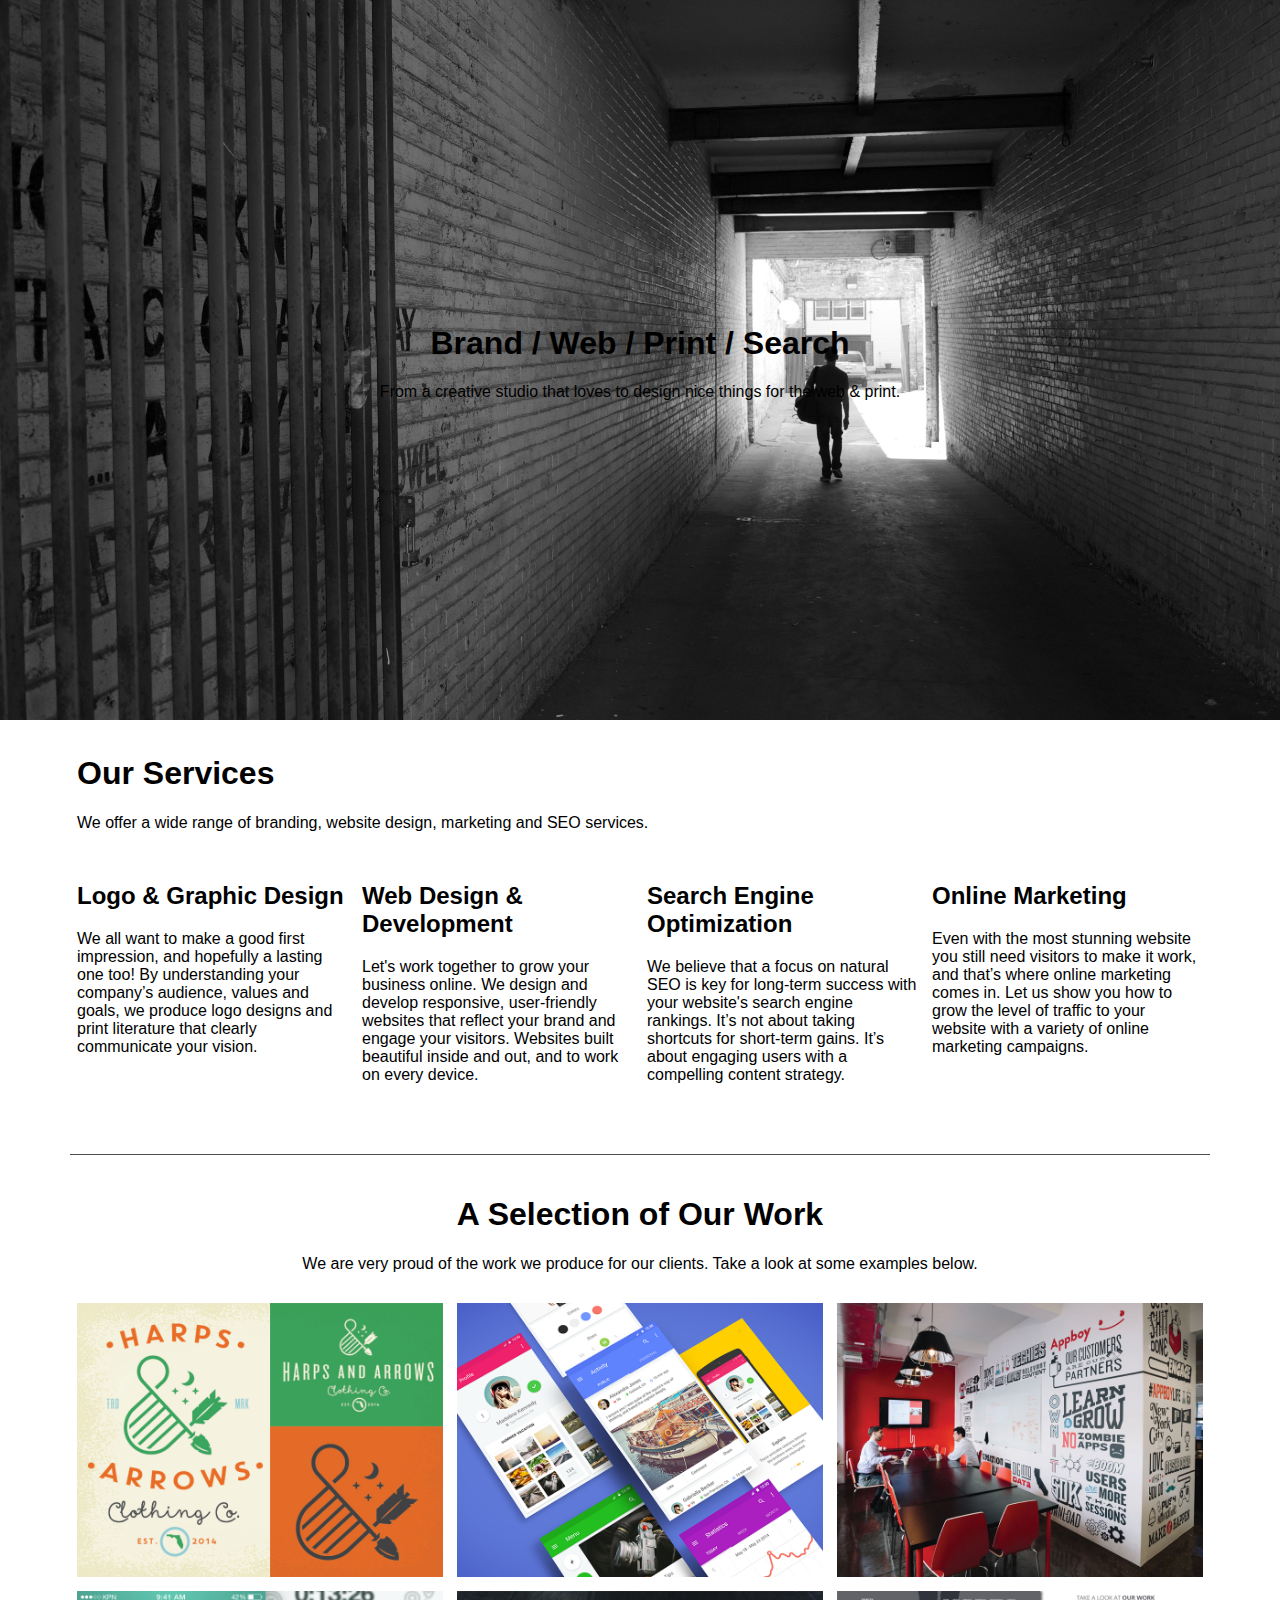
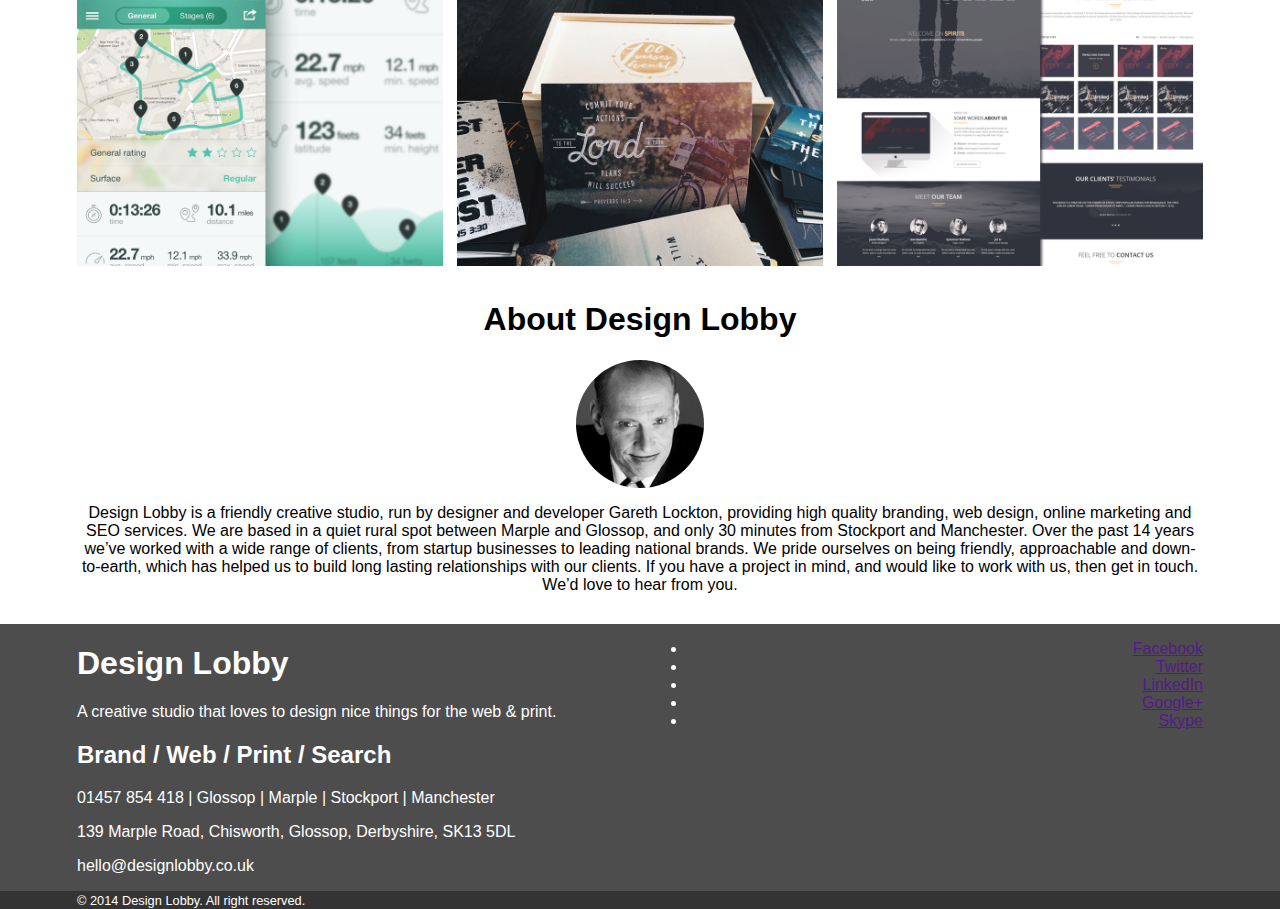
<file: index.html>
<!DOCTYPE html>
<html>
    
    <head>
        <meta charset="utf-8">
        <meta http-equiv="X-UA-Compatible" content="IE=edge">
        <title></title>
        <meta name="viewport" content="width=device-width, initial-scale=1">
        <link rel="stylesheet" href="css/main.css">
    </head>
    
    <body>
        
        <header role="banner" class="outer vcenter">
            <div class="row">
                <div class="col-12 banner-info">
                    <h1>Brand / Web / Print / Search</h1>
                    <p>From a creative studio that loves to design nice things for the web & print.</p>
                </div>
            </div>
        </header>
        
        <main role="main">
            <section class="row main-services">
                
                <div class="row">
                    <div class="col-12">
                        <h1>Our Services</h1>
                        <p>We offer a wide range of branding, website design, marketing and SEO services.</p>
                    </div>
                </div>
                
                <div class="col-3 equal-height">
                    <h2>Logo & Graphic Design</h2>
                    <p>We all want to make a good first impression, and hopefully a lasting one too! By understanding your company’s audience, values and goals, we produce logo designs and print literature that clearly communicate your vision.</p>
                </div>
                <div class="col-3 equal-height">
                    <h2>Web Design & Development</h2>
                    <p>Let's work together to grow your business online. We design and develop responsive, user-friendly websites that reflect your brand and engage your visitors. Websites built beautiful inside and out, and to work on every device.</p>
                </div>
                <div class="col-3 equal-height">
                    <h2>Search Engine Optimization</h2>
                    <p>We believe that a focus on natural SEO is key for long-term success with your website's search engine rankings. It’s not about taking shortcuts for short-term gains. It’s about engaging users with a compelling content strategy.</p>
                </div>
                <div class="col-3 equal-height">
                    <h2>Online Marketing</h2>
                    <p>Even with the most stunning website you still need visitors to make it work, and that’s where online marketing comes in. Let us show you how to grow the level of traffic to your website with a variety of online marketing campaigns.</p>
                </div>
            </section>
            <section class="row main-work">
                <header class="row">
                    <div class="col-12">
                        <h1>A Selection of Our Work</h1>
                        <p>We are very proud of the work we produce for our clients. Take a look at some examples below.</p>
                    </div>
                </header>
                <ul class="row">
                    <li class="col-4"><img src="img/work-01.jpg"></li>
                    <li class="col-4"><img src="img/work-02.png"></li>
                    <li class="col-4"><img src="img/work-03.jpg"></li>
                    <li class="col-4"><img src="img/work-04.png"></li>
                    <li class="col-4"><img src="img/work-05.jpg"></li>
                    <li class="col-4"><img src="img/work-06.png"></li>                       
                </ul>
            </section>
            <section class="row main-about">
                <div class="col-12">
                    <h1>About Design Lobby</h1>
                    <img src="img/john-waters.jpg"/>
                    <p>Design Lobby is a friendly creative studio, run by designer and developer Gareth Lockton, providing high quality branding, web design, online marketing and SEO services. We are based in a quiet rural spot between Marple and Glossop, and only 30 minutes from Stockport and Manchester. Over the past 14 years we’ve worked with a wide range of clients, from startup businesses to leading national brands. We pride ourselves on being friendly, approachable and down-to-earth, which has helped us to build long lasting relationships with our clients. If you have a project in mind, and would like to work with us, then get in touch. We’d love to hear from you.</p>
                </div>
            </section>
            <footer role="contentinfo">
                <div class="outer no-bottom-gutter contentinfo-about-wrap">
                    <div class="row">
                        <div class="col-6">
                            <h1>Design Lobby</h1>
                            <p>A creative studio that loves to design nice things for the web & print.</p>
                            <h2>Brand / Web / Print / Search</h2>
                            <p>01457 854 418 | Glossop | Marple | Stockport | Manchester</p>
                            <p>139 Marple Road, Chisworth, Glossop, Derbyshire, SK13 5DL</p>
                            <p>hello@designlobby.co.uk</p>

                        </div>
                        <div class="col-6 text-right contentinfo-social">
                            <ul>
                                <li><a href="">Facebook</a></li>
                                <li><a href="">Twitter</a></li>
                                <li><a href="">LinkedIn</a></li>
                                <li><a href="">Google+</a></li>
                                <li><a href="">Skype</a></li>
                            </ul>
                    </div>
                </div>
                <div class="outer no-bottom-gutter contentinfo-copyright-wrap">
                    <div class="row">
                        <div class="col-12">
                            <small>&copy; 2014 Design Lobby. All right reserved.</small>
                        </div> 
                    </div>
                </div>
            </footer>
            
        </main>
    
        <script src="//ajax.googleapis.com/ajax/libs/jquery/2.1.1/jquery.min.js"></script>
        <script>window.jQuery || document.write('<script src="js/vendor/jquery-2.1.1.min.js"><\/script>')</script>
        <script src="js/plugins.min.js"></script>
        <script src="js/main.min.js"></script>
        
    </body>
    
</html>
</file>
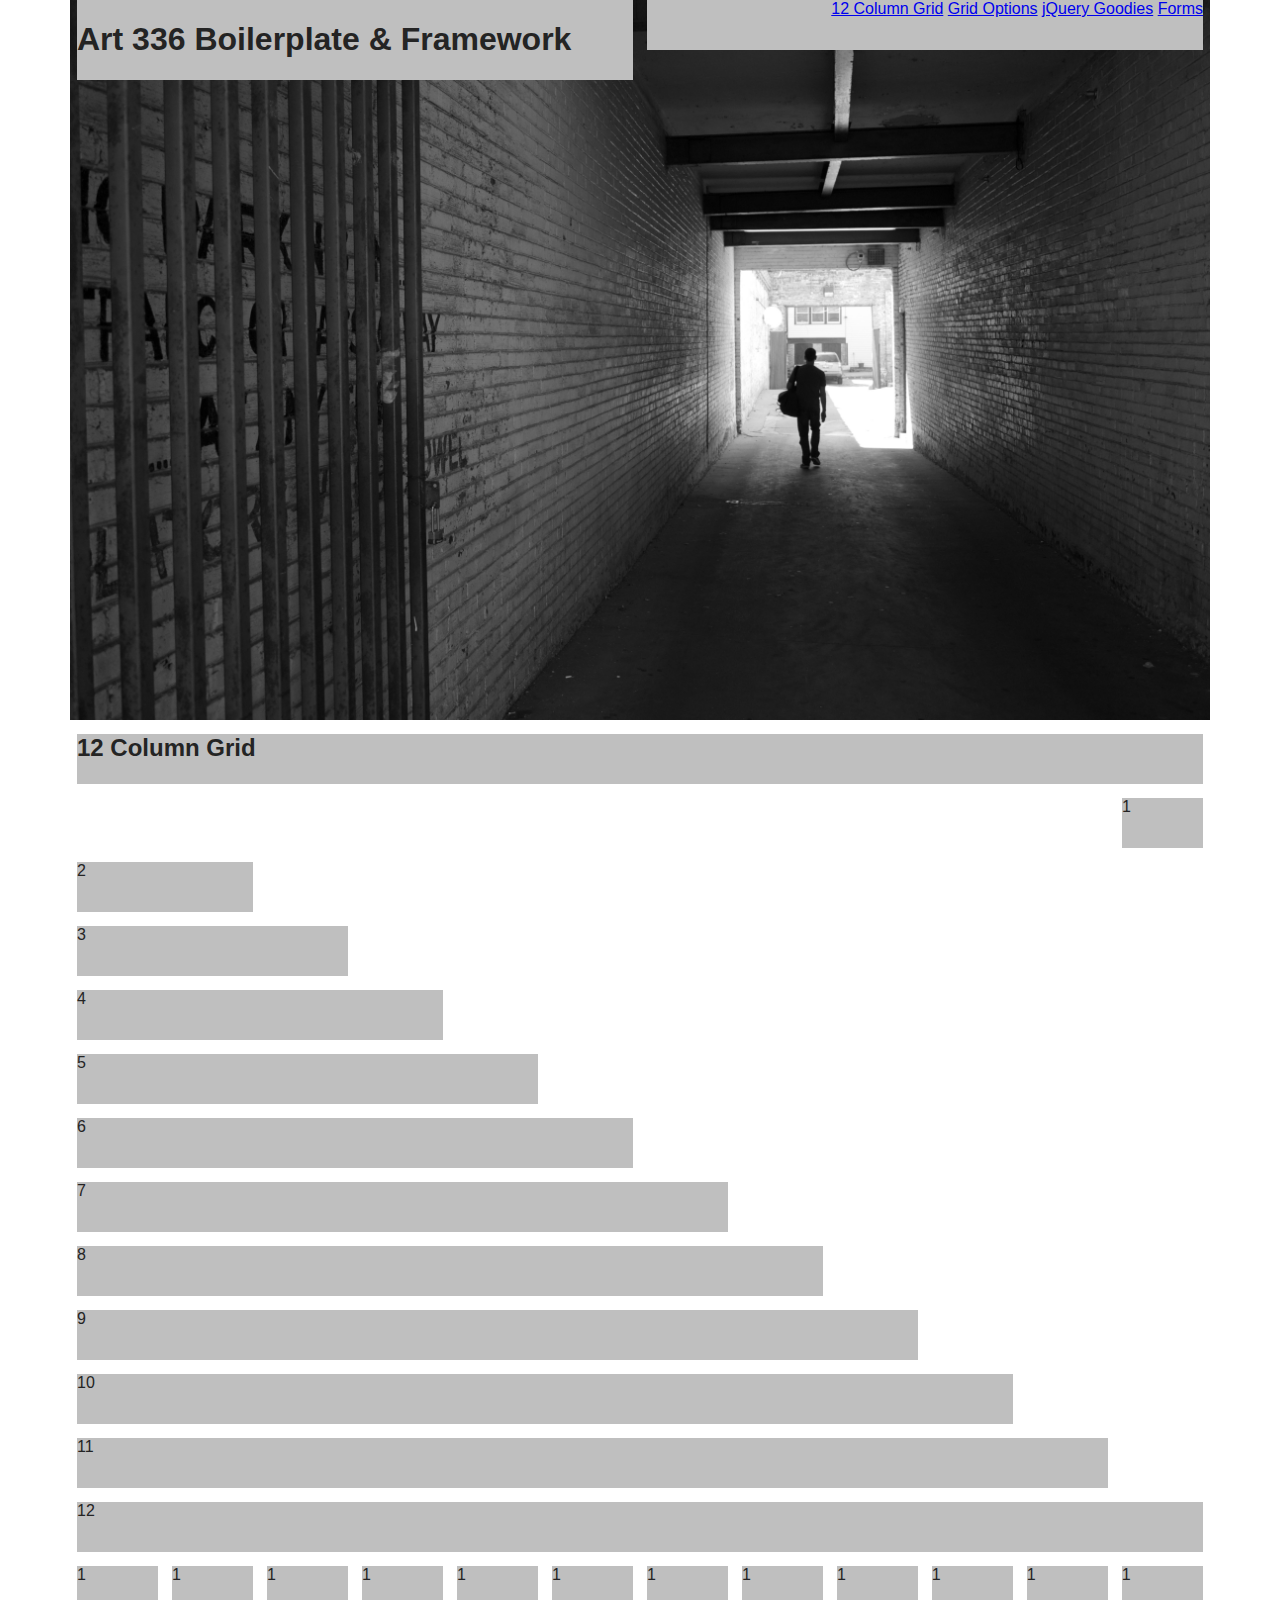
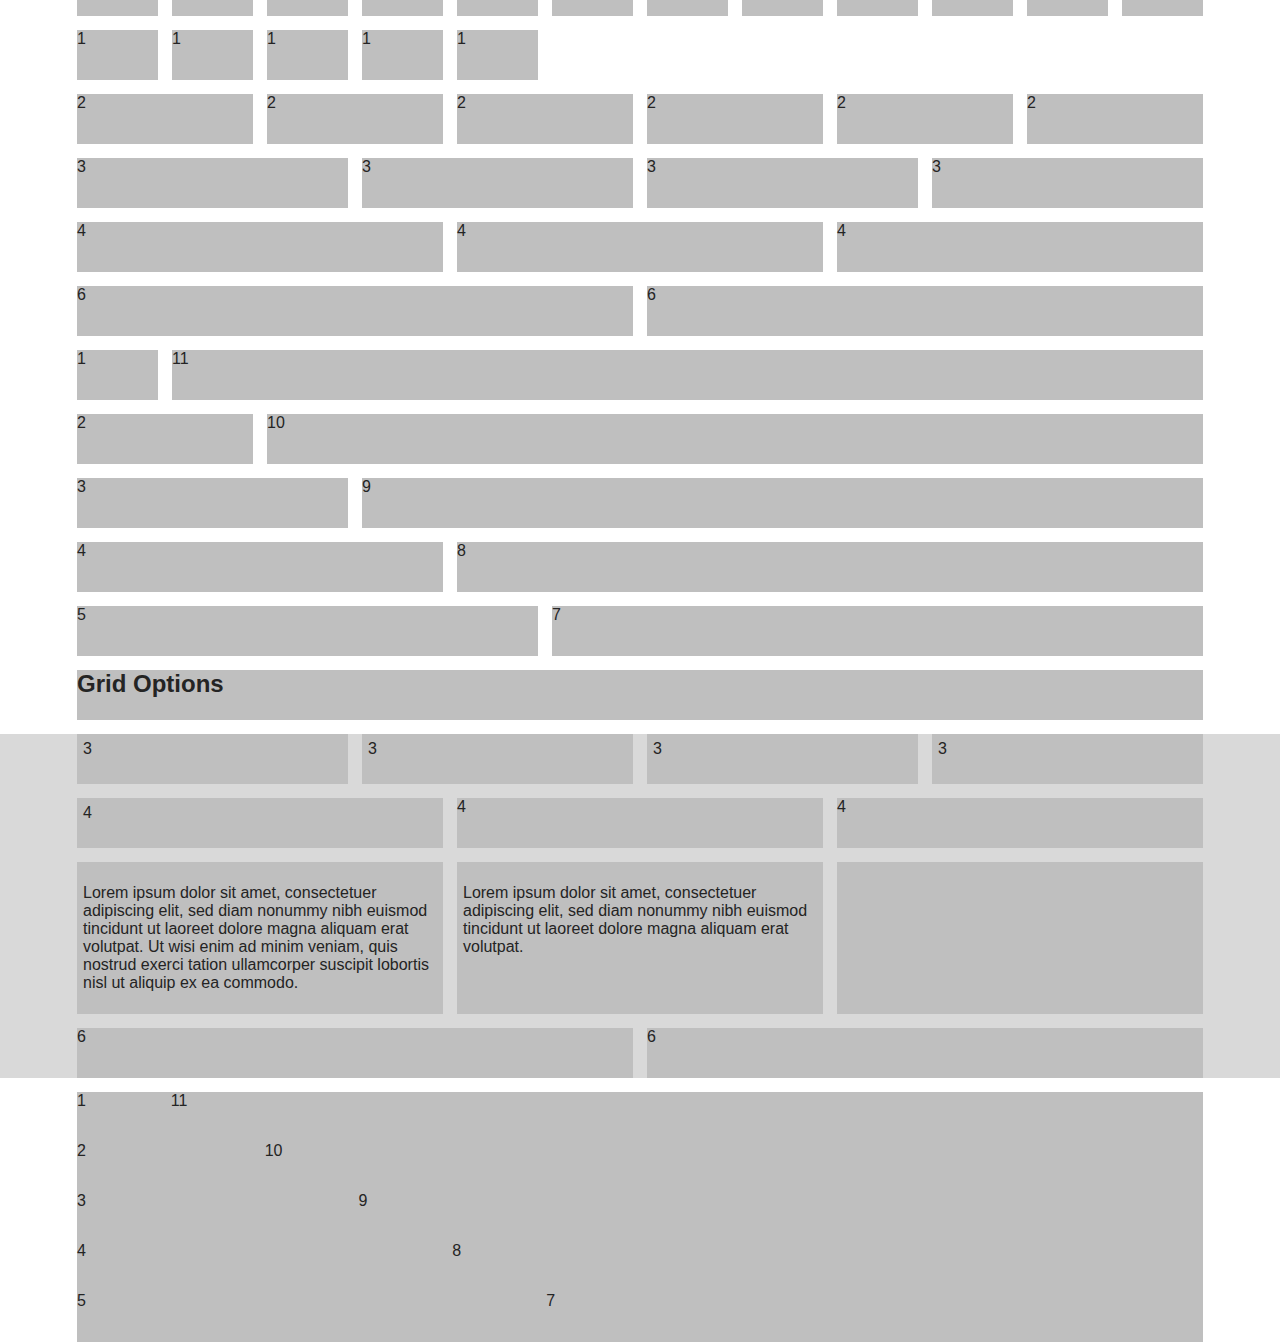
<file: demo.html>
<!DOCTYPE html>
<html>
    
    <head>
        <meta charset="utf-8">
        <meta http-equiv="X-UA-Compatible" content="IE=edge">
        <title>Art 336 Boilerplate/Framework</title>
        <meta name="viewport" content="width=device-width, initial-scale=1">
        <link rel="stylesheet" href="css/demo.css">
        <link rel="stylesheet" href="css/main.css">
    </head>
    
    <body>
        
        <div class="fixed">
        <header role="banner" class="row no-height">
            <div class="col-6">
                <h1> Art 336 Boilerplate & Framework</h1>
            </div> 
            <div class="col-6 fixed-nav text-right">
                <div class="menu-wrap">
                <a href="#menu" class="menu-link">Menu</a>
                <nav id="menu" role="navigation">
                        <ul>
                            <li><a  href="#grid">12 Column Grid</a></li>
                            <li><a  href="#grid-options">Grid Options</a></li>
                            <li><a  href="#jquery">jQuery Goodies</a></li>
                            <li><a  href="#forms">Forms</a></li>
                        </ul>
                    </nav>
                </div>
            </div>
        </header>
        </div>
        
        <main role="main">
            <section class="fixed-clear">
                <div class="row">
                    <div class="col-12 section-header"><h1>12 Column Grid</h1></div>
                </div>
                <div class="row">
                    <div class="col-1 shift-right">1</div>
                </div>
                <div class="row">
                    <div class="col-2">2</div>
                </div>
                <div class="row">
                    <div class="col-3">3</div>
                </div>
                <div class="row">
                    <div class="col-4">4</div>
                </div>
                <div class="row">
                    <div class="col-5">5</div>
                </div>
                <div class="row">
                    <div class="col-6">6</div>
                </div>
                <div class="row">
                    <div class="col-7">7</div>
                </div>
                <div class="row">
                    <div class="col-8">8</div>
                </div>
                <div class="row">
                    <div class="col-9">9</div>
                </div>
                <div class="row">
                    <div class="col-10">10</div>
                </div>
                <div class="row">
                    <div class="col-11">11</div>
                </div>
                <div class="row">
                    <div class="col-12">12</div>
                </div>
                <div class="row">
                    <div class="col-1">1</div>
                    <div class="col-1">1</div>
                    <div class="col-1">1</div>
                    <div class="col-1">1</div>
                    <div class="col-1">1</div>
                    <div class="col-1">1</div>
                    <div class="col-1">1</div>
                    <div class="col-1">1</div>
                    <div class="col-1">1</div>
                    <div class="col-1">1</div>
                    <div class="col-1">1</div>
                    <div class="col-1">1</div>
                    
                    <div class="col-1">1</div>
                    <div class="col-1">1</div>
                    <div class="col-1">1</div>
                    <div class="col-1">1</div>
                    <div class="col-1">1</div>
                </div>
                <div class="row">
                    <div class="col-2">2</div>
                    <div class="col-2">2</div>
                    <div class="col-2">2</div>
                    <div class="col-2">2</div>
                    <div class="col-2">2</div>
                    <div class="col-2">2</div>
                </div>
                <div class="row">
                    <div class="col-3">3</div>
                    <div class="col-3">3</div>
                    <div class="col-3">3</div>
                    <div class="col-3">3</div>
                </div>
                <div class="row">
                    <div class="col-4">4</div>
                    <div class="col-4">4</div>
                    <div class="col-4">4</div>
                </div>
                <div class="row">
                    <div class="col-6">6</div>
                    <div class="col-6">6</div>
                </div>
                <div class="row">
                    <div class="col-1">1</div>
                    <div class="col-11">11</div>
                </div>
                <div class="row">
                    <div class="col-2">2</div>
                    <div class="col-10">10</div>
                </div>
                <div class="row">
                    <div class="col-3">3</div>
                    <div class="col-9">9</div>
                </div>
                <div class="row">
                    <div class="col-4">4</div>
                    <div class="col-8">8</div>
                </div>
                <div class="row">
                    <div class="col-5">5</div>
                    <div class="col-7">7</div>
                </div>
            </section>
            
            <section>
                <div class="row">
                    <div class="col-12 section-header"><h1>Grid Options</h1></div>
                </div>
                
                <div class="outer">
                    <div class="row padding">
                        <div class="col-3">3</div>
                        <div class="col-3">3</div>
                        <div class="col-3">3</div>
                        <div class="col-3">3</div>
                    </div>
                    <div class="row">
                        <div class="col-4 padding">4</div>
                        <div class="col-4">4</div>
                        <div class="col-4">4</div>
                    </div>
                    <div class="row padding">
                        <div class="col-4 equal-height">
                        <p>Lorem ipsum dolor sit amet, consectetuer adipiscing elit, sed diam nonummy nibh euismod tincidunt ut laoreet dolore magna aliquam erat volutpat. Ut wisi enim ad minim veniam, quis nostrud exerci tation ullamcorper suscipit lobortis nisl ut aliquip ex ea commodo.</p>
                        </div>
                            
                        <div class="col-4 equal-height">
                           <p>Lorem ipsum dolor sit amet, consectetuer adipiscing elit, sed diam nonummy nibh euismod tincidunt ut laoreet dolore magna aliquam erat volutpat.</p>
                        </div>
                               
                        <div class="col-4 equal-height vcenter"></div>
                    </div>
                    <div class="row">
                        <div class="col-6">6</div>
                        <div class="col-6">6</div>
                    </div>
                </div>
                
                <div class="row-no-gutter no-bottom-gutter">
                    <div class="col-1">1</div>
                    <div class="col-11">11</div>
                </div>
                <div class="row-no-gutter no-bottom-gutter">
                    <div class="col-2">2</div>
                    <div class="col-10">10</div>
                </div>
                <div class="row-no-gutter no-bottom-gutter">
                    <div class="col-3">3</div>
                    <div class="col-9">9</div>
                </div>
                <div class="row-no-gutter no-bottom-gutter">
                    <div class="col-4">4</div>
                    <div class="col-8">8</div>
                </div>
                <div class="row-no-gutter no-bottom-gutter">
                    <div class="col-5">5</div>
                    <div class="col-7">7</div>
                </div>
            </section>
            
        </main>
        
        <script src="//ajax.googleapis.com/ajax/libs/jquery/2.1.1/jquery.min.js"></script>
        <script>window.jQuery || document.write('<script src="js/vendor/jquery-2.1.1.min.js"><\/script>')</script>
        <script src="js/vendor/equal-height.js"></script>
        
        <script>
            // Equal Height Initialize
            $(window).load(function() {
              equalheight('.equal-height');
            });


            $(window).resize(function(){
              equalheight('.equal-height');
            });
        </script>
        
        <script>
            // Fixed Header Height Offset Initialize
            $(document).ready(function() {
                header_height = $(".no-height").height();
                $("main").css("padding-top", header_height);
            });

            $(window).resize(function() {
                header_height = $(".no-height").height();
                $("main").css("padding-top", header_height);
            });
        </script>
        
        <script>
            // Responsive Nav Initialize
            $(document).ready(function() {
                $('body').addClass('js');
                var $menu = $('#menu'),
                    $menulink = $('.menu-link'),
                    $menuwrap = $('.menu-wrap');

                $menulink.click(function() {
                    $menuwrap.toggleClass('menu-wrap-styles');
                    $menulink.toggleClass('active');
                    $menu.toggleClass('active');
                    return false;
                });
            });
        </script>
        
        <script>
            // Animated Page Scroll Initialize
            jQuery(document).ready(function($) {
                $(".scroll").click(function(event){		
                    event.preventDefault();
                    $('html,body').animate({scrollTop:$(this.hash).offset().top}, 800);
                });
            });
        </script>
        
        <script>
            // bigtext.js Initialize
            $(function() {
                WebFont.load({
                    custom: {
                        families: ['Yanone Kaffeesatz'], // font-family name
                        urls : ['css/main.css'] // URL to css
                    },
                    active: function() {
                        $('#bigtext').bigtext();
                    }
                });
            });              
        </script>
        
    </body>
    
</html>
</file>
<file: css/demo.css>
[class^="col-"]{background-color:#bfbfbf;color:#242424;min-height:50px}.section-header h1{font-size:1.5rem;margin:0}.outer{background-color:#d9d9d9}
</file>
<file: css/main.css>
/*! normalize.css v3.0.1 | MIT License | git.io/normalize */html{font-family:sans-serif;-ms-text-size-adjust:100%;-webkit-text-size-adjust:100%}body{margin:0}article,aside,details,figcaption,figure,footer,header,hgroup,main,nav,section,summary{display:block}audio,canvas,progress,video{display:inline-block;vertical-align:baseline}audio:not([controls]){display:none;height:0}[hidden],template{display:none}a{background:transparent}a:active,a:hover{outline:0}abbr[title]{border-bottom:1px dotted}b,strong{font-weight:bold}dfn{font-style:italic}h1{font-size:2em;margin:0.67em 0}mark{background:#ff0;color:#000}small{font-size:80%}sub,sup{font-size:75%;line-height:0;position:relative;vertical-align:baseline}sup{top:-0.5em}sub{bottom:-0.25em}img{border:0}svg:not(:root){overflow:hidden}figure{margin:1em 40px}hr{-moz-box-sizing:content-box;-webkit-box-sizing:content-box;box-sizing:content-box;height:0}pre{overflow:auto}code,kbd,pre,samp{font-family:monospace, monospace;font-size:1em}button,input,optgroup,select,textarea{color:inherit;font:inherit;margin:0}button{overflow:visible}button,select{text-transform:none}button,html input[type="button"],input[type="reset"],input[type="submit"]{-webkit-appearance:button;cursor:pointer}button[disabled],html input[disabled]{cursor:default}button::-moz-focus-inner,input::-moz-focus-inner{border:0;padding:0}input{line-height:normal}input[type="checkbox"],input[type="radio"]{-webkit-box-sizing:border-box;-moz-box-sizing:border-box;box-sizing:border-box;padding:0}input[type="number"]::-webkit-inner-spin-button,input[type="number"]::-webkit-outer-spin-button{height:auto}input[type="search"]{-webkit-appearance:textfield;-moz-box-sizing:content-box;-webkit-box-sizing:content-box;box-sizing:content-box}input[type="search"]::-webkit-search-cancel-button,input[type="search"]::-webkit-search-decoration{-webkit-appearance:none}fieldset{border:1px solid #c0c0c0;margin:0 2px;padding:0.35em 0.625em 0.75em}legend{border:0;padding:0}textarea{overflow:auto}optgroup{font-weight:bold}table{border-collapse:collapse;border-spacing:0}td,th{padding:0}.row,.row-no-gutter{margin:0 auto;max-width:1140px;width:100%}.row:after,.row-no-gutter:after{content:"";display:table;clear:both}[class^="col-"]{float:left;margin-bottom:14px;width:100%}@media only screen and (min-width: 768px){.row [class^="col-"]{margin-left:7px;margin-right:7px}}
@media only screen and (min-width: 768px){.row .col-1{width:-webkit-calc(8.333333% - 14px);width:calc(8.333333% - 14px)}}
@media only screen and (min-width: 768px){.row .col-2{width:-webkit-calc(16.666666% - 14px);width:calc(16.666666% - 14px)}}
@media only screen and (min-width: 768px){.row .col-3{width:-webkit-calc(25% - 14px);width:calc(25% - 14px)}}
@media only screen and (min-width: 768px){.row .col-4{width:-webkit-calc(33.333333% - 14px);width:calc(33.333333% - 14px)}}
@media only screen and (min-width: 768px){.row .col-5{width:-webkit-calc(41.666666% - 14px);width:calc(41.666666% - 14px)}}
@media only screen and (min-width: 768px){.row .col-6{width:-webkit-calc(50% - 14px);width:calc(50% - 14px)}}
@media only screen and (min-width: 768px){.row .col-7{width:-webkit-calc(58.333333% - 14px);width:calc(58.333333% - 14px)}}
@media only screen and (min-width: 768px){.row .col-8{width:-webkit-calc(66.666666% - 14px);width:calc(66.666666% - 14px)}}
@media only screen and (min-width: 768px){.row .col-9{width:-webkit-calc(75% - 14px);width:calc(75% - 14px)}}
@media only screen and (min-width: 768px){.row .col-10{width:-webkit-calc(83.333333% - 14px);width:calc(83.333333% - 14px)}}
@media only screen and (min-width: 768px){.row .col-11{width:-webkit-calc(91.666666% - 14px);width:calc(91.666666% - 14px)}}
@media only screen and (min-width: 768px){.row .col-12{width:-webkit-calc(100% - 14px);width:calc(100% - 14px)}}
@media only screen and (min-width: 768px){.row-no-gutter{-webkit-box-sizing:border-box;-moz-box-sizing:border-box;box-sizing:border-box;padding-left:7px;padding-right:7px}}
@media only screen and (min-width: 768px){.row-no-gutter .col-1{width:8.3333333%}}
@media only screen and (min-width: 768px){.row-no-gutter .col-2{width:16.666666%}}
@media only screen and (min-width: 768px){.row-no-gutter .col-3{width:25%}}
@media only screen and (min-width: 768px){.row-no-gutter .col-4{width:33.333333%}}
@media only screen and (min-width: 768px){.row-no-gutter .col-5{width:41.666666%}}
@media only screen and (min-width: 768px){.row-no-gutter .col-6{width:50%}}
@media only screen and (min-width: 768px){.row-no-gutter .col-7{width:58.3333333%}}
@media only screen and (min-width: 768px){.row-no-gutter .col-8{width:66.666666%}}
@media only screen and (min-width: 768px){.row-no-gutter .col-9{width:75%}}
@media only screen and (min-width: 768px){.row-no-gutter .col-10{width:83.3333333%}}
@media only screen and (min-width: 768px){.row-no-gutter .col-11{width:91.666666%}}
@media only screen and (min-width: 768px){.row-no-gutter .col-12{width:100%}}
.no-bottom-gutter [class^="col-"]{margin-bottom:0}.outer{width:100%;margin-bottom:14px}.outer.no-bottom-gutter{margin-bottom:0}.outer .row:last-of-type [class^="col-"],.outer .row-no-gutter:last-of-type [class^="col-"]{margin-bottom:0}.shift-right{float:right}.row.padding [class^="col-"],.row-no-gutter.padding [class^="col-"],[class^="col-"].padding{-webkit-box-sizing:border-box;-moz-box-sizing:border-box;box-sizing:border-box;padding:6px}.vcenter{width:100%;height:100%;display:-webkit-box;-webkit-box-pack:center;-webkit-box-align:center;-moz-box-pack:center;-moz-box-align:center;display:-ms-box;-ms-box-pack:center;-ms-box-align:center;display:box;box-pack:center;box-align:center}.text-right{text-align:right}.fixed{position:fixed;width:100%}@media screen and (max-width: 768px){.row .fixed-nav{position:absolute;top:0}}.fixed-clear{padding-top:14px}nav[role=navigation]{clear:both;-webkit-transition:all 0.3s ease-out;transition:all 0.3s ease-out}.js nav[role=navigation]{max-height:0;overflow:hidden}nav[role=navigation].active{max-height:15em}nav[role=navigation] ul{margin:0;padding:0}nav[role=navigation] li{margin:0;padding:0}nav[role=navigation] li a{display:block}@media screen and (min-width: 768px){a.menu-link{display:none}.js nav[role=navigation]{max-height:none}nav[role=navigation] ul{border:0;margin:0}nav[role=navigation] li{display:inline-block}nav[role=navigation] li a{border:0}}.menu-wrap{-webkit-transition:all .3s linear;transition:all .3s linear}.menu-wrap-styles{background-color:rgba(0,0,0,0.85);height:100%;-webkit-transition:all .3s linear;transition:all .3s linear;width:100%}@media screen and (min-width: 768px){.menu-wrap-styles{background-color:transparent}}
img{height:auto;max-width:100%;vertical-align:bottom}header[role="banner"]{background:url("../img/banner-01.jpg") no-repeat center center;-webkit-background-size:cover;background-size:cover;height:80vh}.banner-info{text-align:center}.main-services header,.main-work header,.main-about{text-align:center}.main-work ul{list-style:none;margin:0;padding:0}.main-about img{border-radius:50%;height:auto;width:10vw}@media only screen and (max-width: 768px){.main-about img{width:35vw}}
.contentinfo-about-wrap{background-color:#4d4d4d;color:#fff}.contentinfo-copyright-wrap{background-color:#343434;color:#fff}.main-work,main-about{border-top:1px solid #4d4d4d;margin-top:40px;padding-top:20px}
</file>
